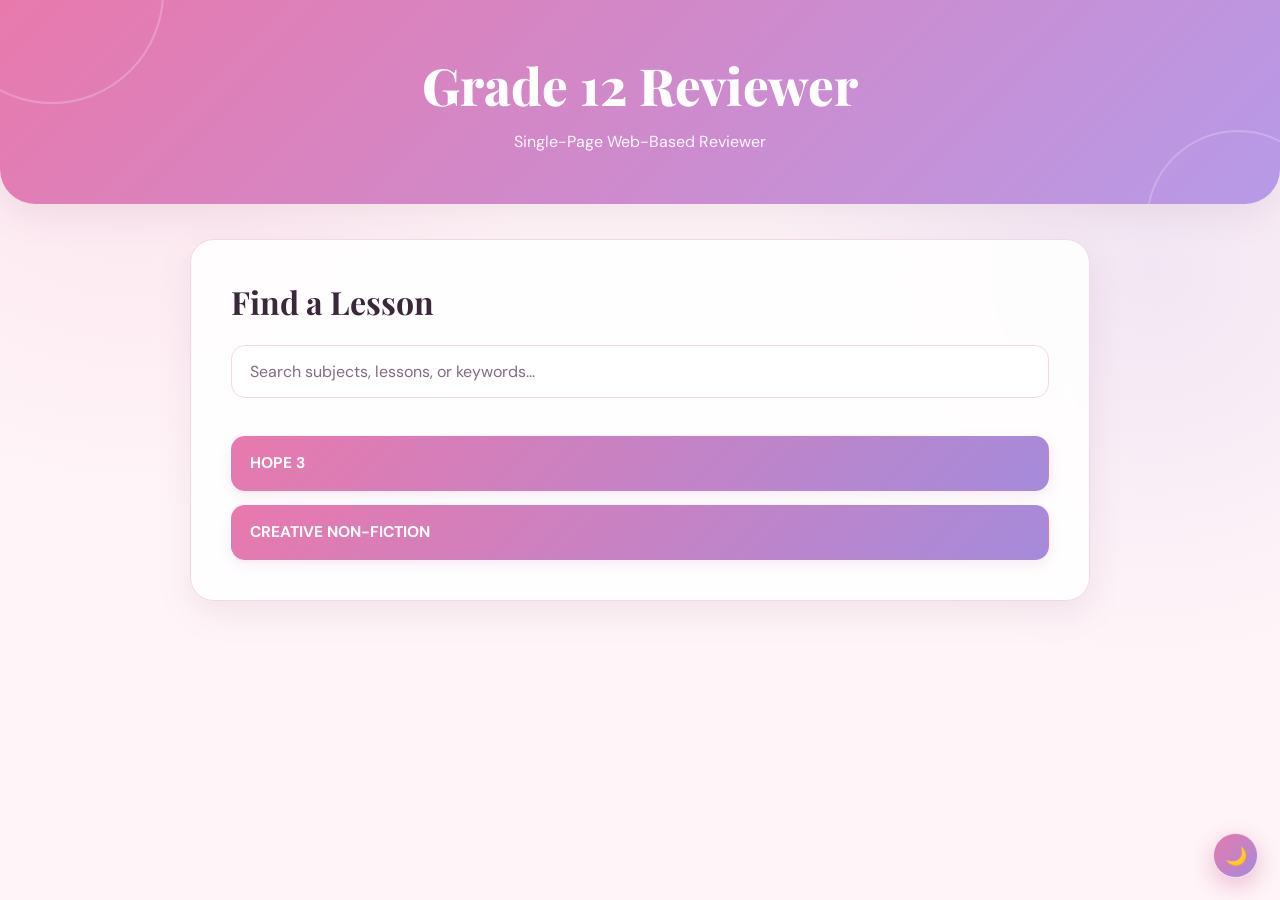
<file: index.html>
<!DOCTYPE html>
<html lang="en">

<head>
    <meta charset="UTF-8">
    <meta name="viewport" content="width=device-width, initial-scale=1.0">

    <title>Grade 12 Reviewer</title>

    <meta name="description" content="A web-based Grade 12 reviewer for students.">

    <link rel="preconnect" href="https://fonts.googleapis.com">
    <link rel="preconnect" href="https://fonts.gstatic.com" crossorigin>
    <link href="https://fonts.googleapis.com/css2?family=DM+Sans:wght@400;500;600;700&family=Playfair+Display:wght@600;700;800&display=swap" rel="stylesheet">

    <link rel="stylesheet" href="style.css">
</head>

<body>

    <header>
        <h1>Grade 12 Reviewer</h1>
        <p>Single-Page Web-Based Reviewer</p>
    </header>

    <main id="subjects" class="page">
        <section class="search-section">
            <h2>Find a Lesson</h2>
            <input
                type="text"
                id="searchBar"
                placeholder="Search subjects, lessons, or keywords..."
                oninput="searchContent()"
                aria-label="Search subjects and lessons"
            >
            <div id="searchResults"></div>
        </section>

        <section class="subject-section">
            <div id="subjectButtons" class="button-container"></div>
        </section>
    </main>

    <main id="subjectPage" class="page" style="display: none;">
        <button type="button" class="back-button" onclick="showSubjects()">
            ← Back to Subjects
        </button>

        <h2 id="subjectTitle"></h2>

        <div id="lessonButtons" class="button-container"></div>
    </main>

    <main id="lessonPage" class="page lesson" style="display: none;">
        <button type="button" class="back-button" onclick="showSubject(currentSubject)">
            ← Back to Lessons
        </button>

        <h2 id="lessonTitle"></h2>

        <div id="lessonContent"></div>
    </main>

     
<button
    type="button"
    id="floatingBackButton"
    class="floating-back-button"
    aria-label="Go back"
    title="Go back"
    onclick="goBack()"
>
    ← Back
</button>



    <button
        type="button"
        id="themeToggle"
        class="theme-toggle"
        aria-label="Switch to dark mode"
    >
        🌙
    </button>

    <script src="lessons.js"></script>
    <script src="script.js"></script>

</body>
</html>
</file>
<file: style.css>
@import url('https://fonts.googleapis.com/css2?family=DM+Sans:wght@400;500;600;700&family=Playfair+Display:wght@600;700;800&display=swap');

:root {
    color-scheme: light;
    --bg: #fff5f8;
    --surface: rgba(255, 255, 255, 0.88);
    --surface-solid: #ffffff;
    --text: #39283a;
    --muted: #806d80;
    --pink: #e879ad;
    --pink-dark: #ca4e8d;
    --purple: #a58bdb;
    --border: #f0d8e6;
    --shadow: 0 12px 35px rgba(124, 66, 104, 0.10);
    --header-text: #ffffff;
    --input-bg: #ffffff;
    --button-text: #ffffff;
}

:root[data-theme="dark"] {
    color-scheme: dark;
    --bg: #191522;
    --surface: rgba(39, 31, 51, 0.94);
    --surface-solid: #271f33;
    --text: #f7edf8;
    --muted: #c0afc9;
    --pink: #c66ca0;
    --pink-dark: #a84e83;
    --purple: #8870c4;
    --border: #493653;
    --shadow: 0 12px 35px rgba(0, 0, 0, 0.25);
    --header-text: #ffffff;
    --input-bg: #211a2b;
    --button-text: #ffffff;
}

* {
    box-sizing: border-box;
}

html {
    scroll-behavior: smooth;
}

body {
    margin: 0;
    min-height: 100vh;
    background:
        radial-gradient(circle at 10% 10%, rgba(232, 121, 173, 0.13), transparent 30%),
        radial-gradient(circle at 90% 30%, rgba(165, 139, 219, 0.14), transparent 30%),
        var(--bg);
    color: var(--text);
    font-family: 'DM Sans', sans-serif;
    line-height: 1.7;
    transition: background-color 0.25s ease, color 0.25s ease;
}

header {
    position: relative;
    overflow: hidden;
    padding: 55px 20px 48px;
    text-align: center;
    color: var(--header-text);
    background: linear-gradient(135deg, #e879ad, #b79ae8);
    border-radius: 0 0 35px 35px;
    box-shadow: var(--shadow);
}

header::before {
    content: "";
    position: absolute;
    width: 220px;
    height: 220px;
    top: -120px;
    left: -60px;
    border: 2px solid rgba(255, 255, 255, 0.22);
    border-radius: 50%;
}

header::after {
    content: "";
    position: absolute;
    width: 180px;
    height: 180px;
    right: -50px;
    bottom: -110px;
    border: 2px solid rgba(255, 255, 255, 0.22);
    border-radius: 50%;
}

header h1 {
    position: relative;
    z-index: 1;
    margin: 0;
    font-family: 'Playfair Display', serif;
    font-size: clamp(2rem, 5vw, 3.2rem);
    font-weight: 800;
    line-height: 1.2;
}

header p {
    position: relative;
    z-index: 1;
    margin: 12px 0 0;
    font-size: 1rem;
    opacity: 0.95;
}

main.page {
    width: min(900px, calc(100% - 32px));
    margin: 35px auto;
    padding: clamp(22px, 5vw, 40px);
    background: var(--surface);
    border: 1px solid var(--border);
    border-radius: 24px;
    box-shadow: var(--shadow);
    backdrop-filter: blur(12px);
}

h2 {
    margin: 0 0 22px;
    color: var(--text);
    font-family: 'Playfair Display', serif;
    font-size: clamp(1.5rem, 4vw, 2rem);
    line-height: 1.35;
    overflow-wrap: anywhere;
}

h3 {
    margin: 28px 0 10px;
    color: var(--pink-dark);
    font-family: 'Playfair Display', serif;
    font-size: 1.25rem;
    line-height: 1.5;
    overflow-wrap: anywhere;
}

.search-section {
    margin-bottom: 38px;
}

#searchBar {
    display: block;
    width: 100%;
    padding: 15px 18px;
    color: var(--text);
    background: var(--input-bg);
    border: 1px solid var(--border);
    border-radius: 14px;
    outline: none;
    font-family: 'DM Sans', sans-serif;
    font-size: 1rem;
    transition: border-color 0.2s ease, box-shadow 0.2s ease;
}

#searchBar::placeholder {
    color: var(--muted);
}

#searchBar:focus {
    border-color: var(--pink);
    box-shadow: 0 0 0 4px rgba(232, 121, 173, 0.15);
}

.button-container {
    display: grid;
    grid-template-columns: 1fr;
    gap: 14px;
}

button {
    font-family: 'DM Sans', sans-serif;
}

.button-container button,
#searchResults button {
    width: 100%;
    min-height: 55px;
    padding: 14px 18px;
    color: var(--button-text);
    background: linear-gradient(135deg, var(--pink), var(--purple));
    border: 1px solid transparent;
    border-radius: 14px;
    font-size: 0.97rem;
    font-weight: 700;
    text-align: left;
    overflow-wrap: anywhere;
    cursor: pointer;
    box-shadow: 0 5px 14px rgba(170, 100, 160, 0.12);
    transition: transform 0.2s ease, box-shadow 0.2s ease;
}

.button-container button:hover,
#searchResults button:hover {
    transform: translateY(-3px);
    box-shadow: 0 9px 20px rgba(170, 100, 160, 0.22);
}

.button-container button:active,
#searchResults button:active {
    transform: scale(0.98);
}

#searchResults {
    display: flex;
    flex-direction: column;
    gap: 10px;
    margin-top: 15px;
}

#searchResults:empty {
    display: none;
}

.search-title {
    margin-top: 15px;
    color: var(--pink-dark);
    font-weight: 700;
    overflow-wrap: anywhere;
}

.back-button {
    display: inline-flex;
    align-items: center;
    justify-content: center;
    width: auto;
    max-width: 100%;
    margin: 0 0 25px;
    padding: 12px 18px;
    color: var(--text);
    background: var(--surface-solid);
    border: 1px solid var(--border);
    border-radius: 12px;
    font-size: 0.95rem;
    font-weight: 700;
    cursor: pointer;
    transition: background 0.2s ease, transform 0.2s ease;
}

.back-button:hover {
    background: var(--bg);
    transform: translateX(-3px);
}

.lesson #lessonContent {
    overflow-wrap: anywhere;
}

#lessonContent h3 {
    padding-bottom: 8px;
    border-bottom: 1px solid var(--border);
}

#lessonContent p {
    margin: 0 0 18px;
    color: var(--text);
    white-space: pre-line;
    overflow-wrap: anywhere;
}

.floating-back-button {
    position: fixed;
    left: 22px;
    bottom: 22px;
    z-index: 9998;
    display: flex;
    align-items: center;
    justify-content: center;
    width: auto;
    min-width: 110px;
    height: 50px;
    padding: 0 20px;
    color: #ffffff;
    background: linear-gradient(135deg, var(--pink), var(--purple));
    border: 1px solid var(--border);
    border-radius: 50px;
    font-family: 'DM Sans', sans-serif;
    font-size: 16px;
    font-weight: 700;
    line-height: 1;
    box-shadow: 0 8px 25px rgba(190, 54, 120, 0.3);
    cursor: pointer;
    opacity: 0;
    visibility: hidden;
    pointer-events: none;
    transform: translateY(10px);
    transition: opacity 0.2s ease, transform 0.2s ease, visibility 0.2s ease;
}

.floating-back-button.visible {
    opacity: 1;
    visibility: visible;
    pointer-events: auto;
    transform: translateY(0);
}

.floating-back-button:hover {
    transform: translateY(-3px);
    box-shadow: 0 12px 30px rgba(190, 54, 120, 0.4);
}

.floating-back-button:focus-visible {
    outline: 3px solid var(--purple);
    outline-offset: 4px;
}

.theme-toggle {
    position: fixed;
    right: 22px;
    bottom: 22px;
    z-index: 9999;
    display: flex;
    align-items: center;
    justify-content: center;
    width: 45px;
    height: 45px;
    min-width: 45px;
    padding: 0;
    border: 1px solid var(--border);
    border-radius: 50%;
    background: linear-gradient(135deg, var(--pink), var(--purple));
    color: #ffffff;
    font-size: 18px;
    box-shadow: 0 8px 25px rgba(190, 54, 120, 0.3);
    cursor: pointer;
    transition: transform 0.2s ease, box-shadow 0.2s ease;
}

.theme-toggle:hover {
    transform: translateY(-4px);
    box-shadow: 0 12px 30px rgba(190, 54, 120, 0.4);
}

.theme-toggle:active {
    transform: scale(0.96);
}

button:focus-visible {
    outline: 3px solid var(--purple);
    outline-offset: 3px;
}

@media (max-width: 600px) {
    header {
        padding: 42px 18px 38px;
        border-radius: 0 0 25px 25px;
    }

    header p {
        font-size: 0.9rem;
    }

    main.page {
        width: calc(100% - 22px);
        margin: 22px auto;
        padding: 22px 17px;
        border-radius: 18px;
    }

    .button-container {
        grid-template-columns: 1fr;
    }

    .floating-back-button {
        left: 14px;
        bottom: 14px;
        min-width: 100px;
        height: 46px;
        padding: 0 16px;
        font-size: 14px;
    }

    .theme-toggle {
        right: 14px;
        bottom: 14px;
        width: 35px;
        height: 35px;
        min-width: 35px;
        padding: 0;
        font-size: 15px;
    }
}

@media (prefers-reduced-motion: reduce) {
    *,
    *::before,
    *::after {
        scroll-behavior: auto !important;
        transition-duration: 0.01ms !important;
    }
}
</file>
